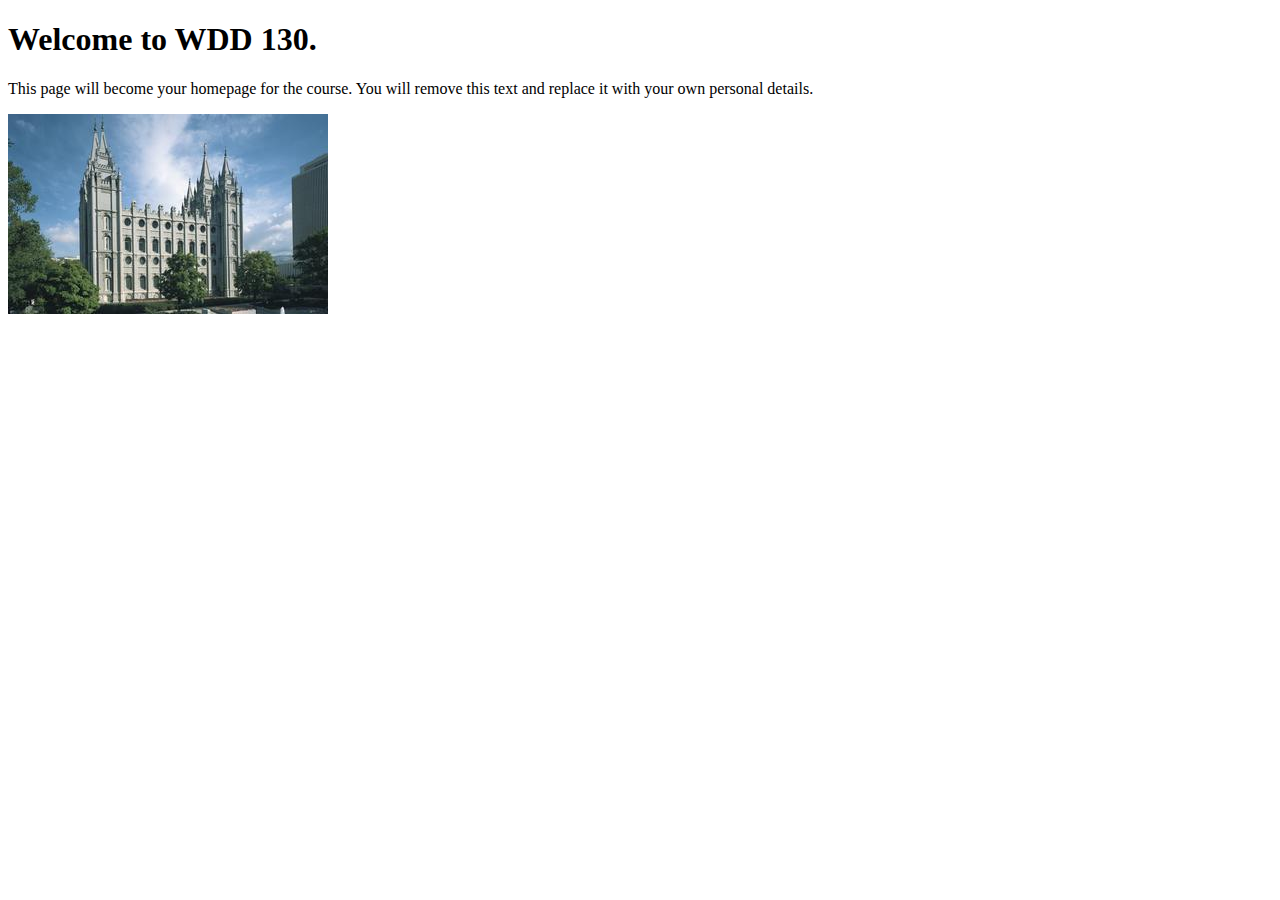
<file: index.html>
<!DOCTYPE html>
<html lang="en">
<head>
    <meta charset="UTF-8">
    <meta name="viewport" content="width=device-width, initial-scale=1.0">
    <title>WDD 130 | Personal Homepage</title>
</head>
<body>
    <h1>Welcome to WDD 130.</h1>
    <p>This page will become your homepage for the course. You will remove this text and replace it with your own personal details.</p>

    <img src="images/salt-lake-temple.jpg" alt="The Salt Lake Temple.">
</body>
</html>
</file>
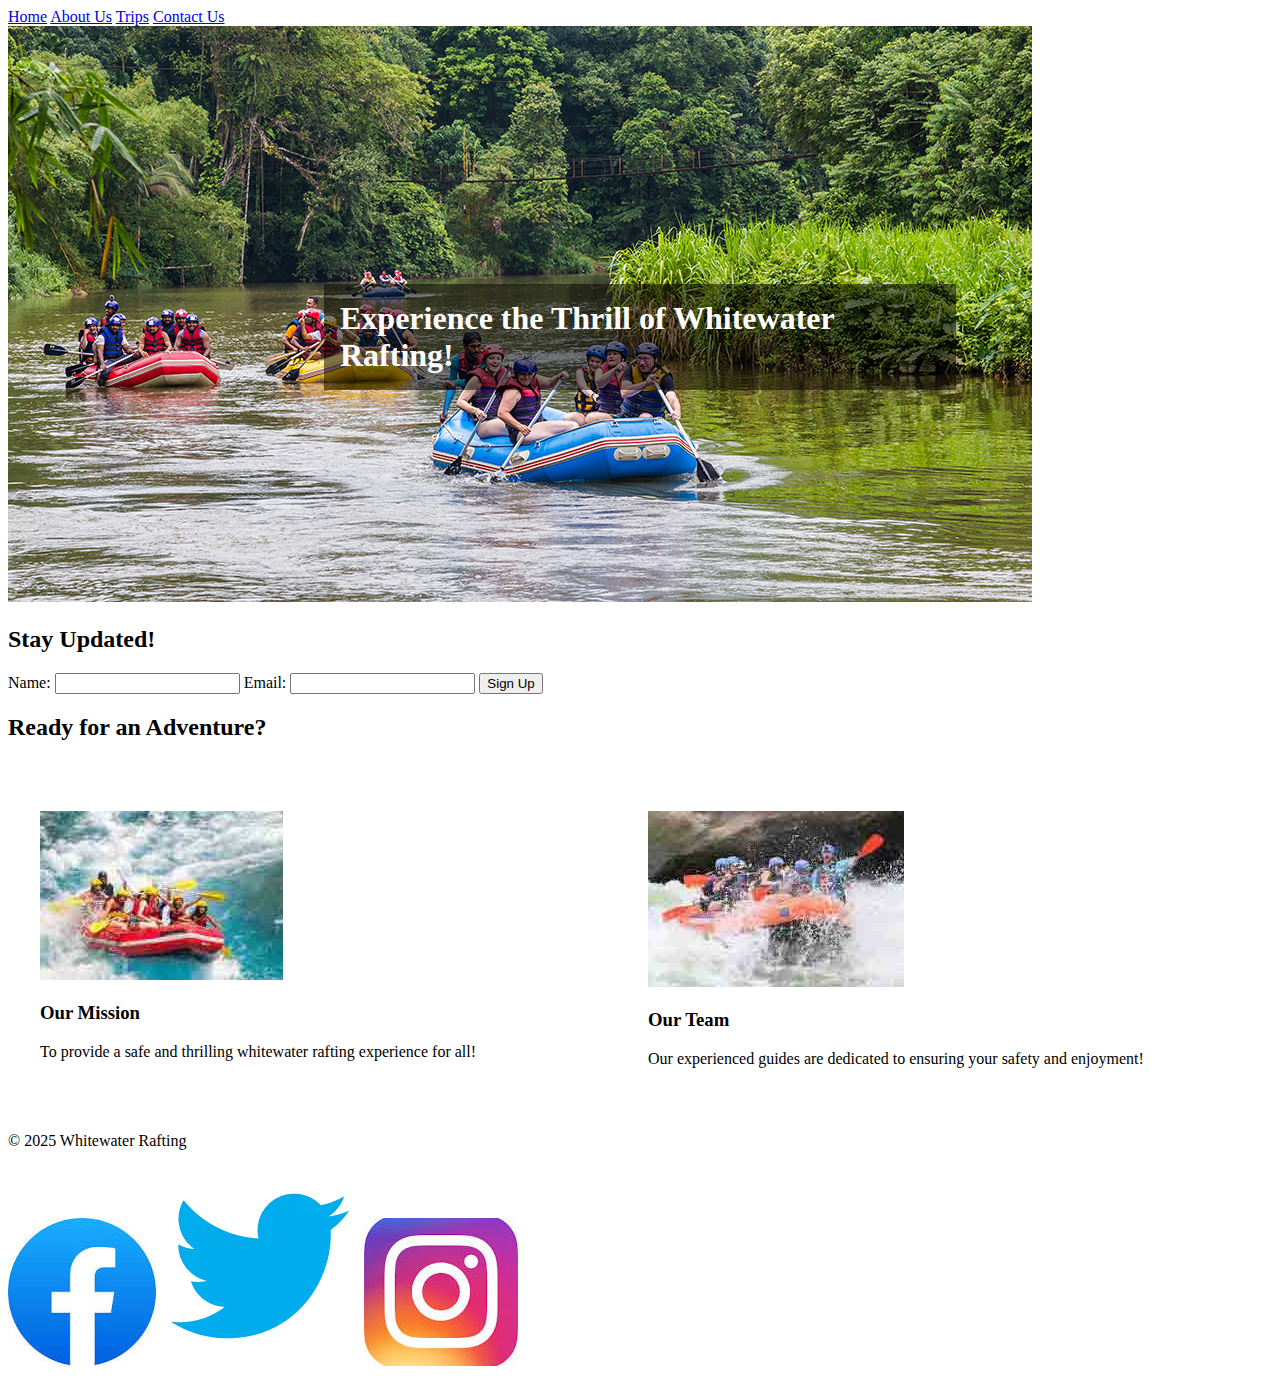
<file: wwr/index.html>
<!-- 6 December 2025 -->
<!DOCTYPE html>
<html lang="en-US">
<head>
    <meta charset="UTF-8">
    <meta name="viewport" content="width=device-width, initial-scale=1.0">
    <title>Whitewater Rafting | Home</title>
    <meta name="description" content="Experience the thrill of whitewater rafting with us!">
    <meta name="author" content="Raphael Akortia">
    <link rel="stylesheet" href="styles/rafting.css">
</head>
<body>
    <header>
        <nav>
            <a href="#">Home</a>
            <a href="about.html">About Us</a>
            <a href="trips.html">Trips</a>
            <a href="contact.html">Contact Us</a>
        </nav>
    </header>
    <main>
        <div class="hero">
            <img src="images/hero.jpg" alt="Whitewater Rafting">
            <h1>Experience the Thrill of Whitewater Rafting!</h1>
        </div>
        <section class="newsletter">
            <h2>Stay Updated!</h2>
            <form>
                <label for="name">Name:</label>
                <input type="text" id="name" name="name">
                <label for="email">Email:</label>
                <input type="email" id="email" name="email">
                <button type="submit">Sign Up</button>
            </form>
        </section>
        <section class="call-to-action">
            <h2>Ready for an Adventure?</h2>
            <a href="trips.html" class="cta-button">Explore Our Trips</a>
        </section>
        <section class="grid-layout">
            <div class="grid-item">
                <img src="images/grid1.jpg" alt="Rafting Image 1">
                <h3>Our Mission</h3>
                <p>To provide a safe and thrilling whitewater rafting experience for all!</p>
            </div>
            <div class="grid-item">
                <img src="images/grid2.jpg" alt="Rafting Image 2">
                <h3>Our Team</h3>
                <p>Our experienced guides are dedicated to ensuring your safety and enjoyment!</p>
            </div>
        </section>
    </main>
    <footer>
        <p>&copy; 2025 Whitewater Rafting</p>
        <div class="socialmedia">
            <a href="#"><img src="images/facebook.png" alt="Facebook"></a>
            <a href="#"><img src="images/twitter.png" alt="Twitter"></a>
            <a href="#"><img src="images/instagram.png" alt="Instagram"></a>
        </div>
    </footer>
</body>
</html>
</file>
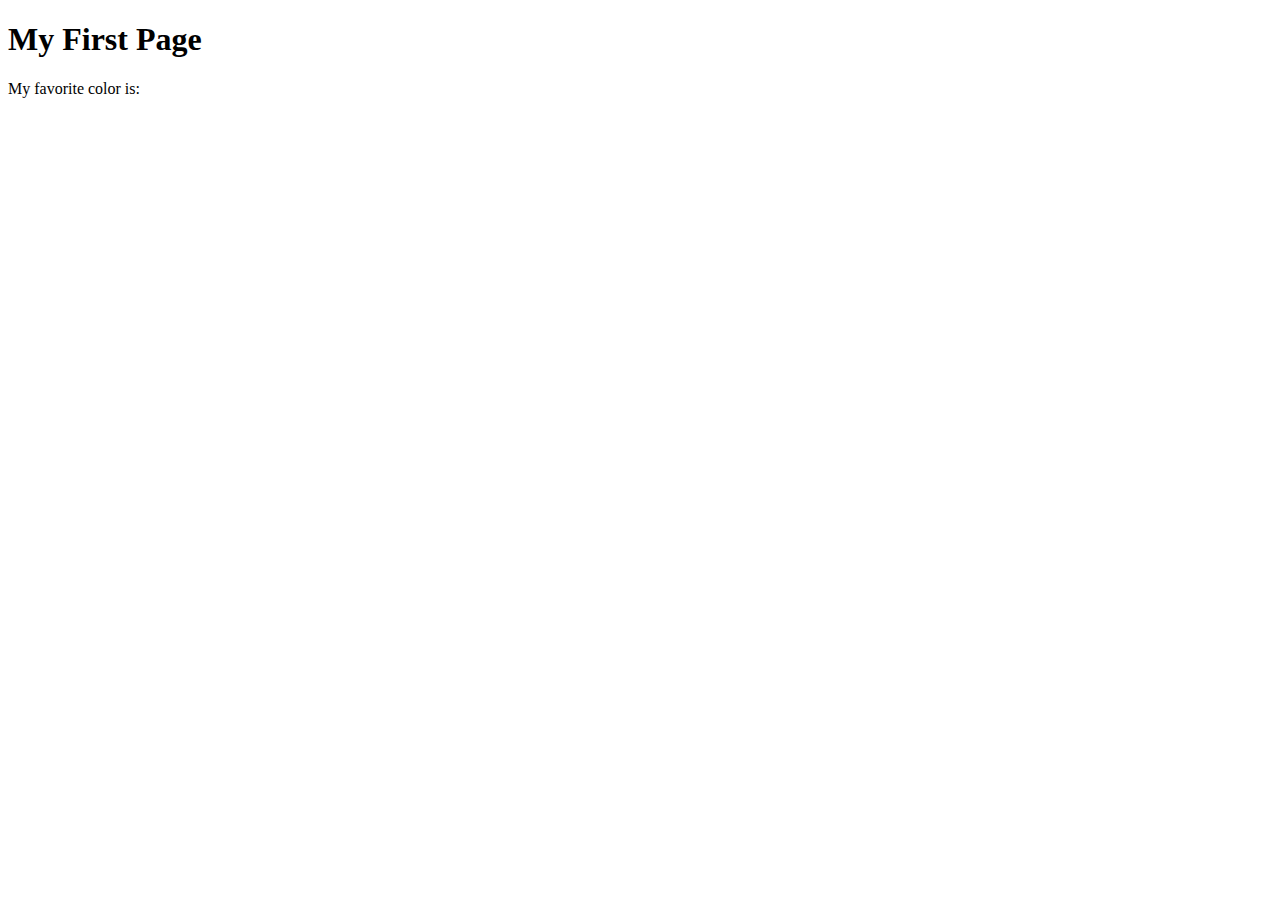
<file: week01/first-page.html>
<!DOCTYPE html>
<html lang="en">
<head>
    <meta charset="UTF-8">
    <meta name="viewport" content="width=device-width, initial-scale=1.0">
    <title>My First Page</title>
</head>
<body>
    <h1>My First Page</h1>
    <p>My favorite color is: </p>
</body>
</html>
</file>
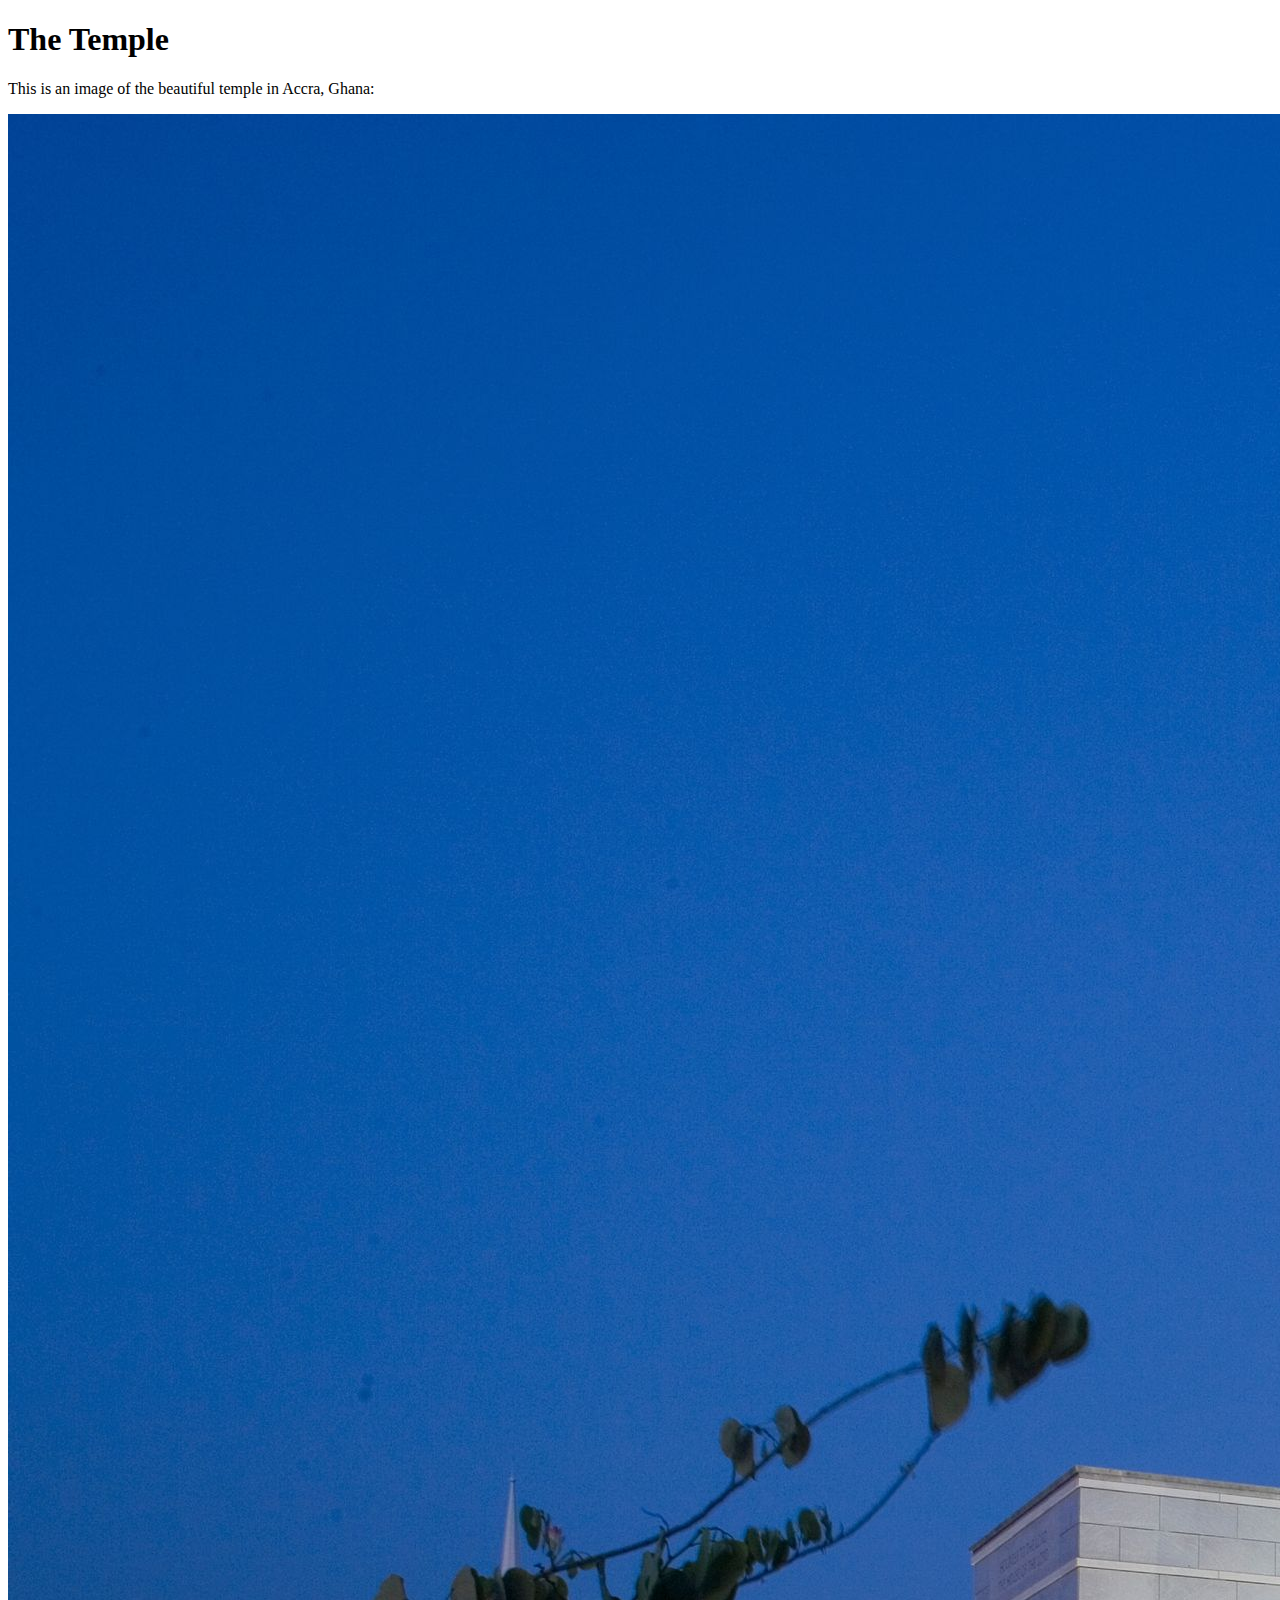
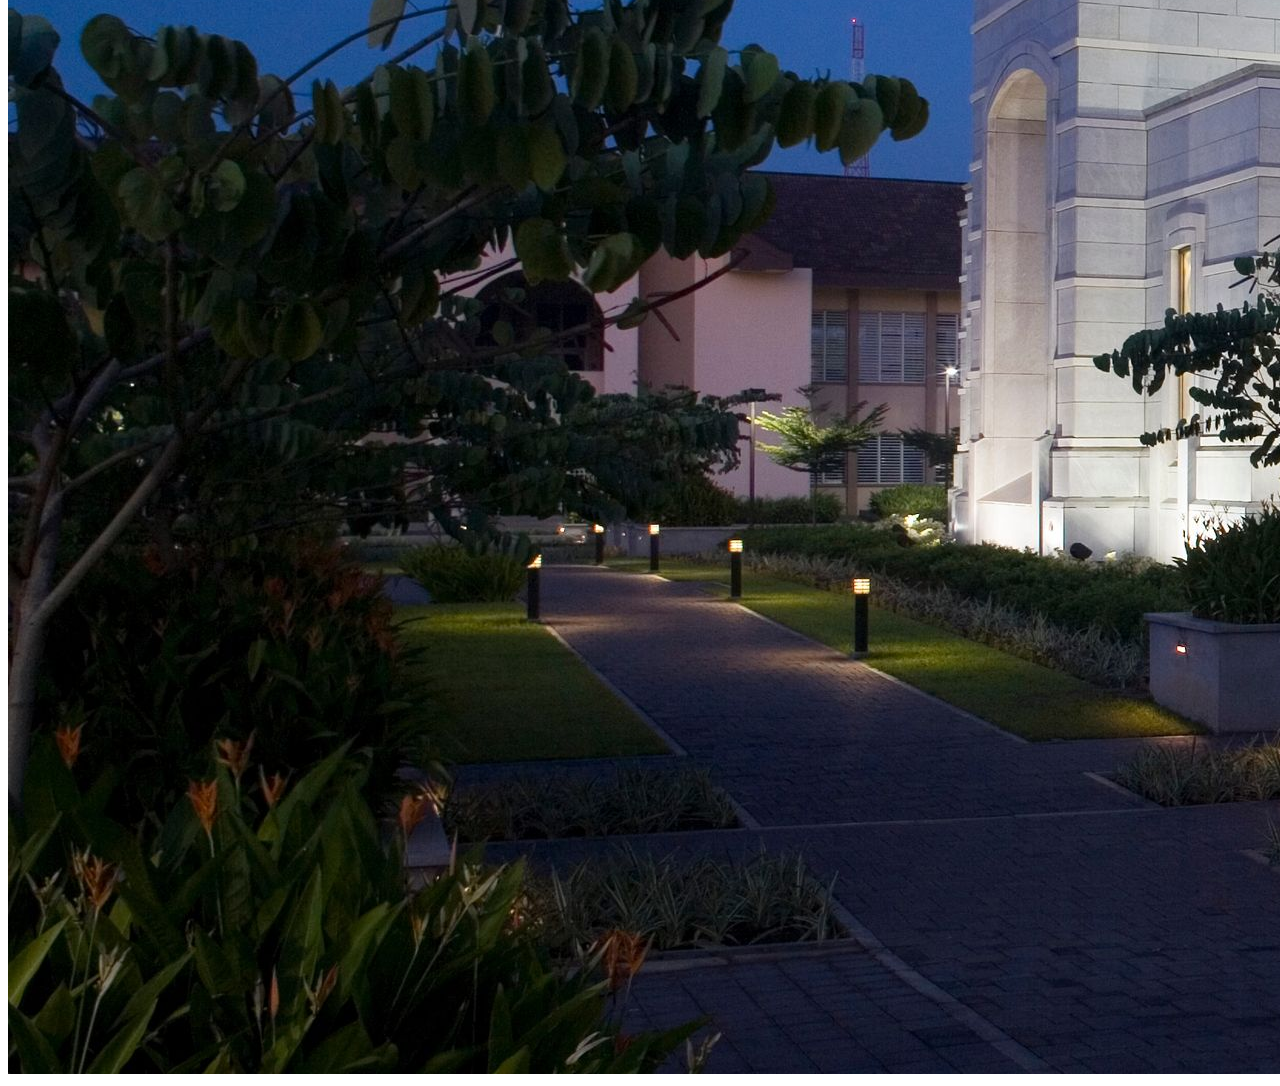
<file: week01/images.html>
<!DOCTYPE html>
<html lang="en">
<head>
    <meta charset="UTF-8">
    <meta name="viewport" content="width=device-width, initial-scale=1.0">
    <title>Temple Image</title>
</head>
<body>
    <h1>The Temple</h1>
    <p>This is an image of the beautiful temple in Accra, Ghana:</p>
    <img src="images/temple-large.jpeg" alt="The Accra Ghana Temple">
    
</body>
</html>
</file>
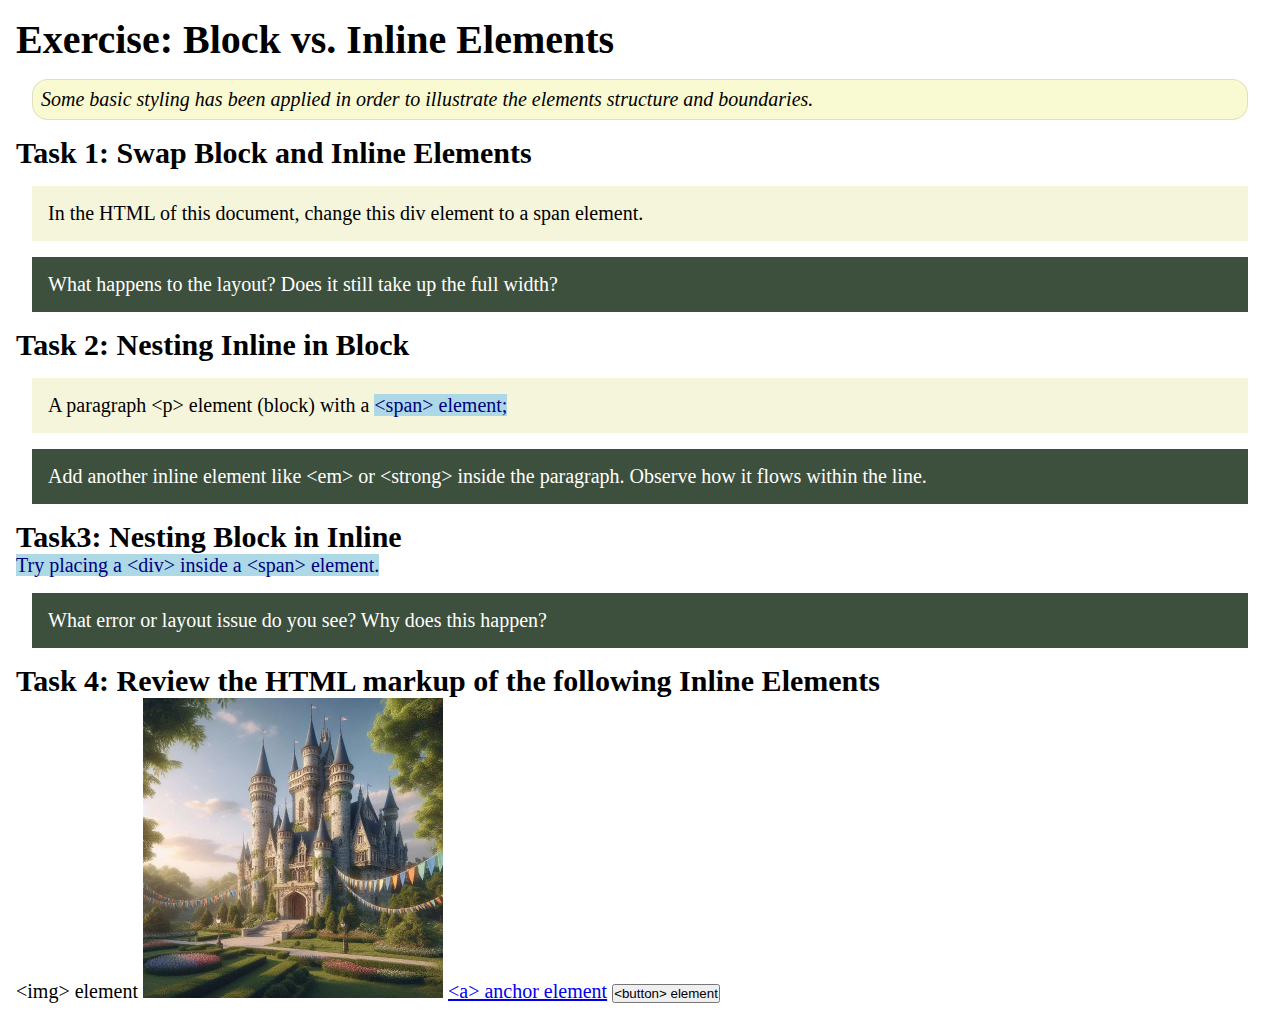
<file: week02/block-vs-inline.html>
<!DOCTYPE html>
<html lang="en">

<head>
    <meta charset="UTF-8">
    <meta name="viewport" content="width=device-width, initial-scale=1.0">
    <title>Exercise: Block vs. Inline Elements</title>
    <link rel="stylesheet" href="styles/block-vs-inline.css">
</head>

<body>
    <main>
        <h1>Exercise: Block vs. Inline Elements</h1>
        <p class="note">Some basic styling has been applied in order to illustrate the elements structure and
            boundaries.</p>

        <h2>Task 1: Swap Block and Inline Elements</h2>
        <div>In the HTML of this document, change this div element to a span element.</div>

        <p class="question">What happens to the layout? Does it still take up the full width?</p>

        <h2>Task 2: Nesting Inline in Block</h2>
        <p>A paragraph &lt;p&gt; element (block) with a <span>&lt;span&gt; element;</span></p>
        <p class="question">Add another inline element like &lt;em&gt; or &lt;strong&gt; inside the paragraph. Observe
            how it flows within the line.</p>

        <h2>Task3: Nesting Block in Inline</h2>
        <span>Try placing a &lt;div&gt; inside a &lt;span&gt; element.</span>
            <p class="question">What error or layout issue do you see? Why does this happen?</p>


            <h2>Task 4: Review the HTML markup of the following Inline Elements</h2>
        &lt;img&gt; element
        <img src="images/castle.webp" alt="placeholder image (images are inline)" width="300" height="300">
        <a href="https://churchofjesuschrist.org">&lt;a&gt; anchor element</a>
        <button type="button">&lt;button&gt; element</button>
    </main>
</body>

</html>
</file>
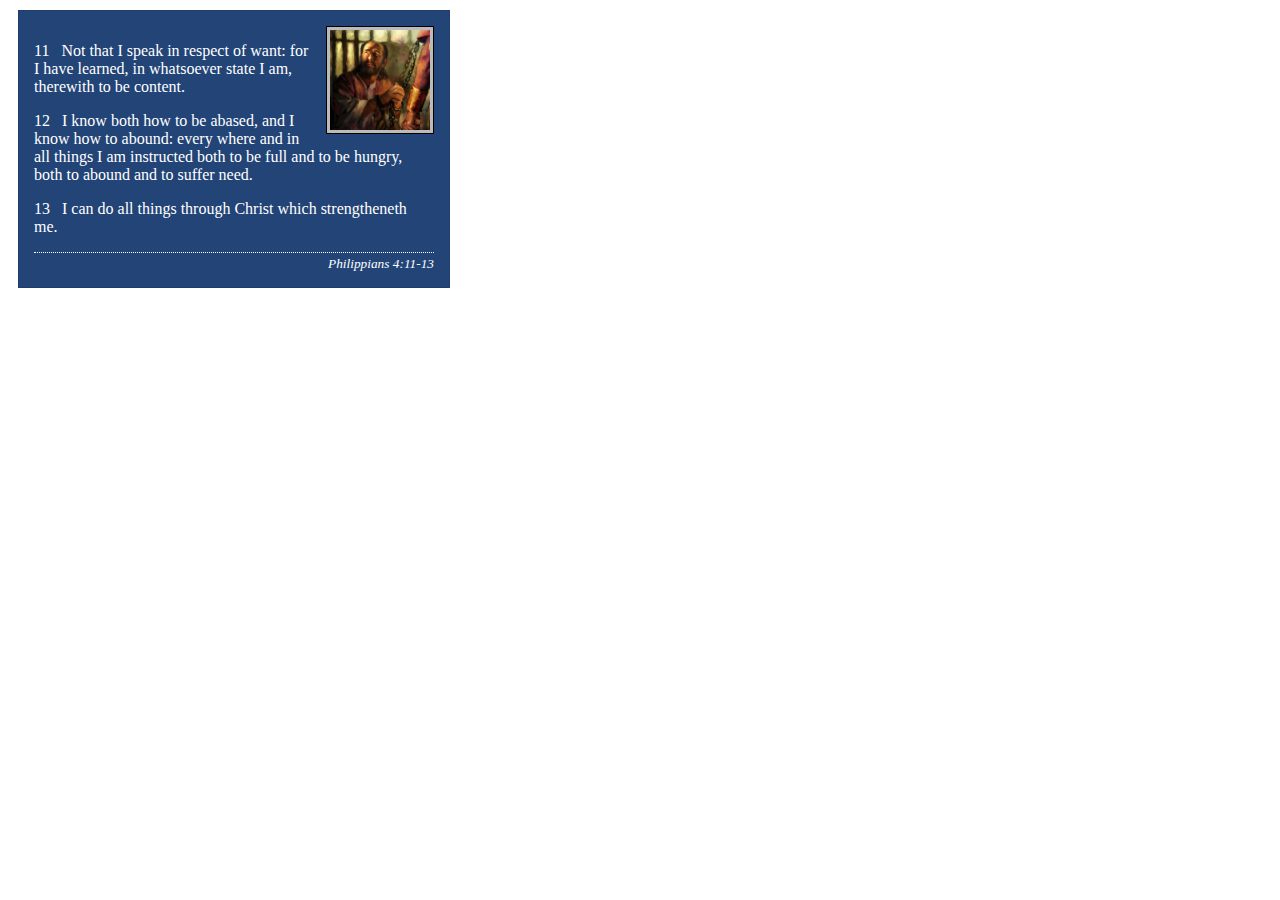
<file: week02/box-model-solution.html>
<!DOCTYPE html>
<html lang="en">
<head>
    <meta charset="UTF-8">
    <meta name="viewport" content="width=device-width, initial-scale=1.0">
    <title>Box Model Activity</title>
    <link rel="stylesheet" href="styles/box-model-solution.css">
</head>
<body>
    <main>
        <div class="callout">
            <img src="images/apostle-paul-imprisoned.webp" alt="Paul the Apostle - Imprisoned in Rome" width="200" height="200">
            <blockquote>
                <p>11 &nbsp; Not that I speak in respect of want: for I have learned, in whatsoever state I am, therewith to be content.</p>
                <p>12 &nbsp; I know both how to be abased, and I know how to abound: every where and in all things I am instructed both to be full and to be hungry, both to abound and to suffer need.</p>
                <p>13 &nbsp; I can do all things through Christ which strengtheneth me.</p>
            </blockquote>
            <cite>Philippians 4:11-13</cite>
        </div>
    </main>
</body>
</html>
</file>
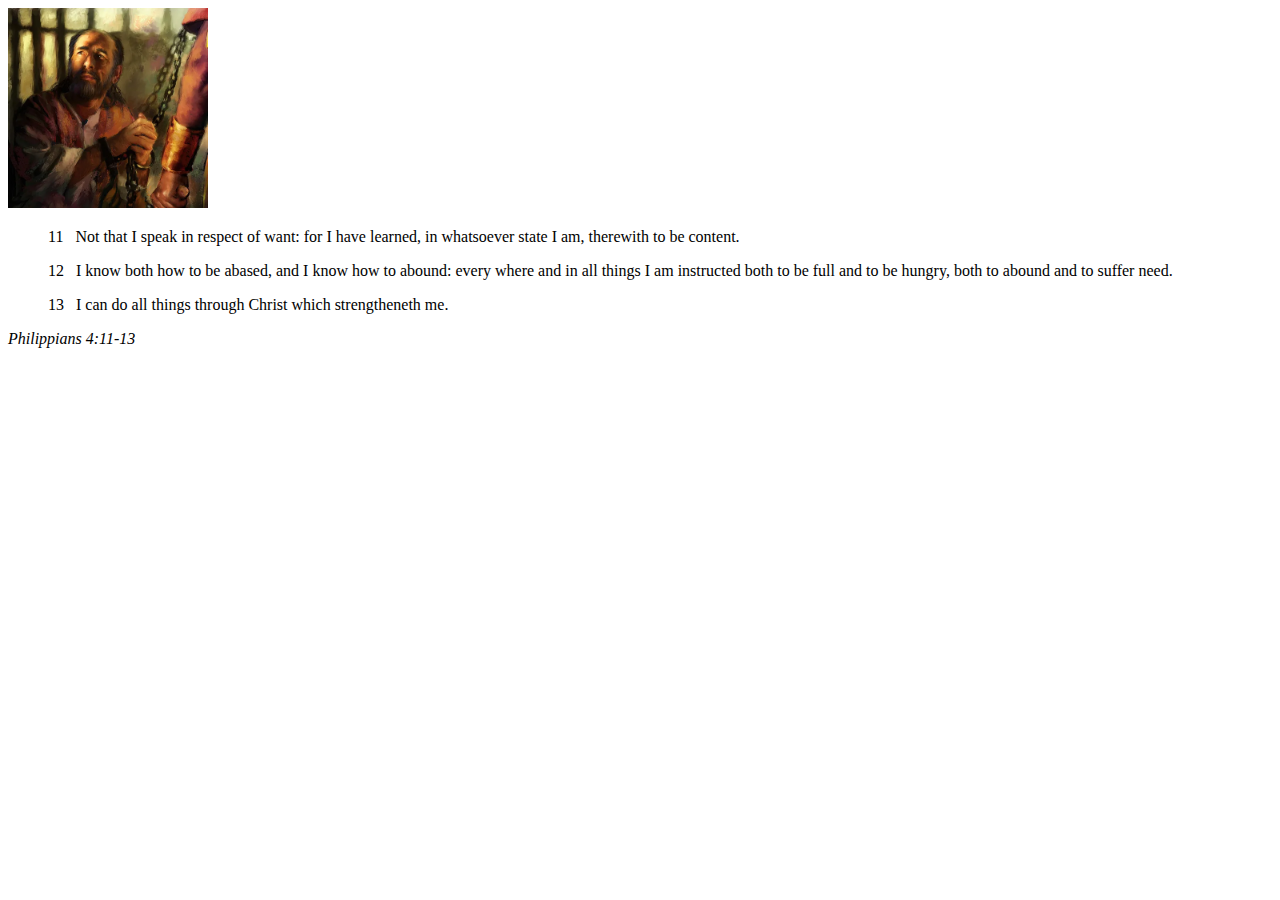
<file: week02/box-model.html>
<!DOCTYPE html>
<html lang="en">
<head>
    <meta charset="UTF-8">
    <meta name="viewport" content="width=device-width, initial-scale=1.0">
    <title>Box Model Activity</title>
</head>
<body>
    <main>
        <div class="callout">
            <img src="images/apostle-paul-imprisoned.webp" alt="Paul the Apostle - Imprisoned in Rome" width="200" height="200">
            <blockquote>
                <p>11 &nbsp; Not that I speak in respect of want: for I have learned, in whatsoever state I am, therewith to be content.</p>
                <p>12 &nbsp; I know both how to be abased, and I know how to abound: every where and in all things I am instructed both to be full and to be hungry, both to abound and to suffer need.</p>
                <p>13 &nbsp; I can do all things through Christ which strengtheneth me.</p>
            </blockquote>
            <cite>Philippians 4:11-13</cite>
        </div>
    </main>
</body>
</html>
</file>
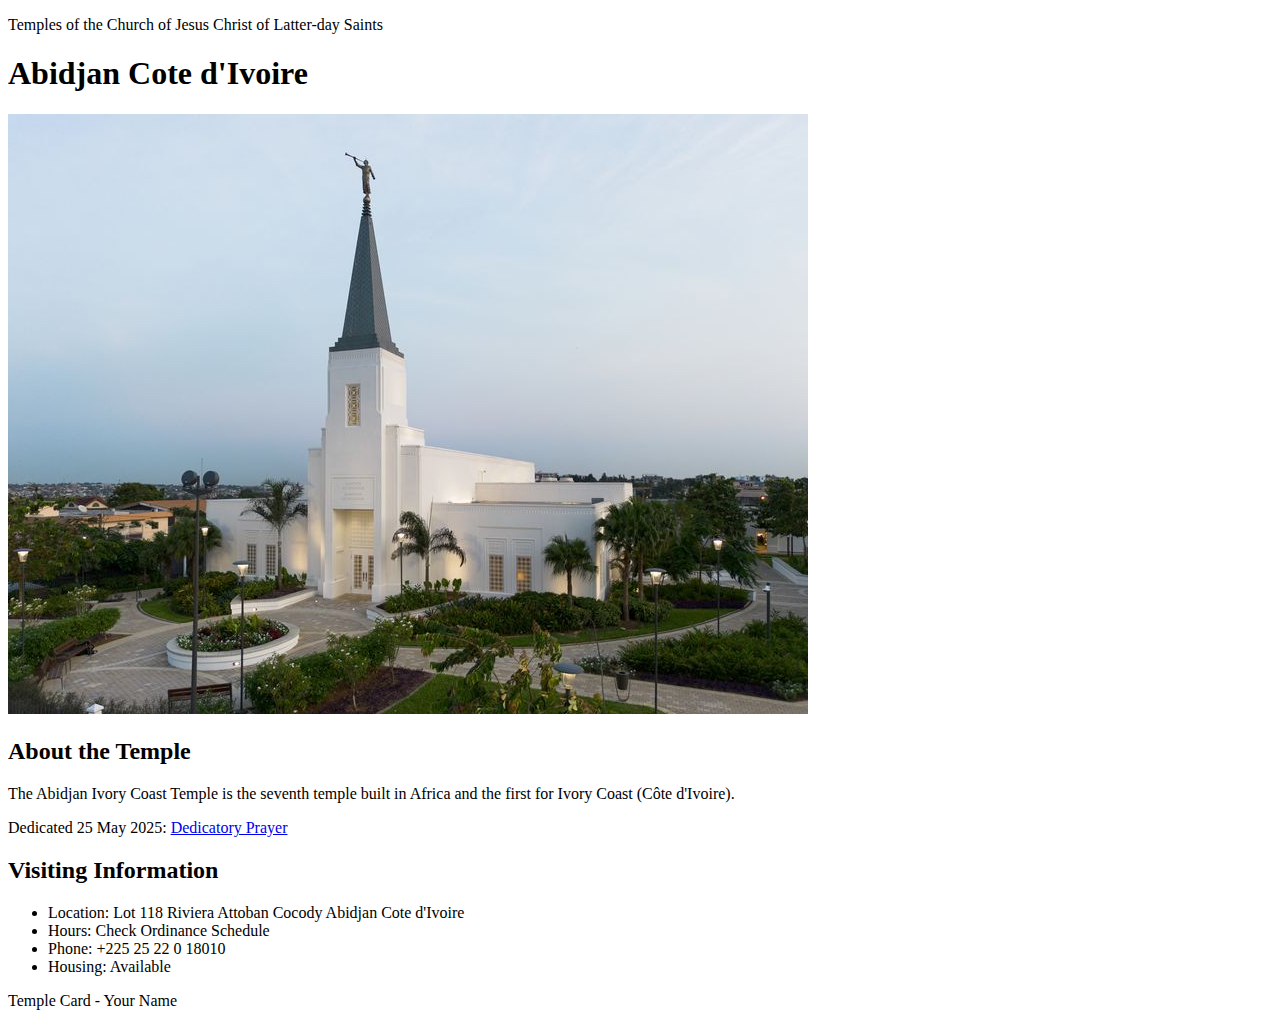
<file: week02/temple.html>
<!DOCTYPE html>
<html lang="en">

<head>
    <meta charset="UTF-8">
    <meta name="viewport" content="width=device-width, initial-scale=1.0">
    <title>Temple Card - Abidjan Cote d'Ivoire</title>
</head>

<body>
    <header>
        <p>Temples of the Church of Jesus Christ of Latter-day Saints</p>
    </header>
    <main>
        <h1>Abidjan Cote d'Ivoire</h1>
        <picture>
            <img src="images/abidjan-ivory-coast.jpeg" alt="Abidjan Cote d'Ivoire Temple">
        </picture>
        <section>
            <h2>About the Temple</h2>
            <p>The Abidjan Ivory Coast Temple is the seventh temple built in Africa and the first for Ivory Coast (Côte
                d'Ivoire).</p>
            <p>Dedicated 25 May 2025: <a
                    href="https://www.churchofjesuschrist.org/temples/dedicatory-prayer/abidjan-ivory-coast-temple/2025-05-25?lang=eng"
                    target="_blank" rel="noopener noreferrer">Dedicatory Prayer</a></p>
        </section>
        <section>
            <h2>Visiting Information</h2>
            <ul>
                <li>Location: Lot 118 Riviera Attoban Cocody Abidjan Cote d'Ivoire</li>
                <li>Hours: Check Ordinance Schedule</li>
                <li>Phone: +225 25 22 0 18010</li>
                <li>Housing: Available</li>
            </ul>
        </section>
    </main>
    <footer>
        <p>Temple Card - Your Name</p>
    </footer>
</body>

</html>
</file>
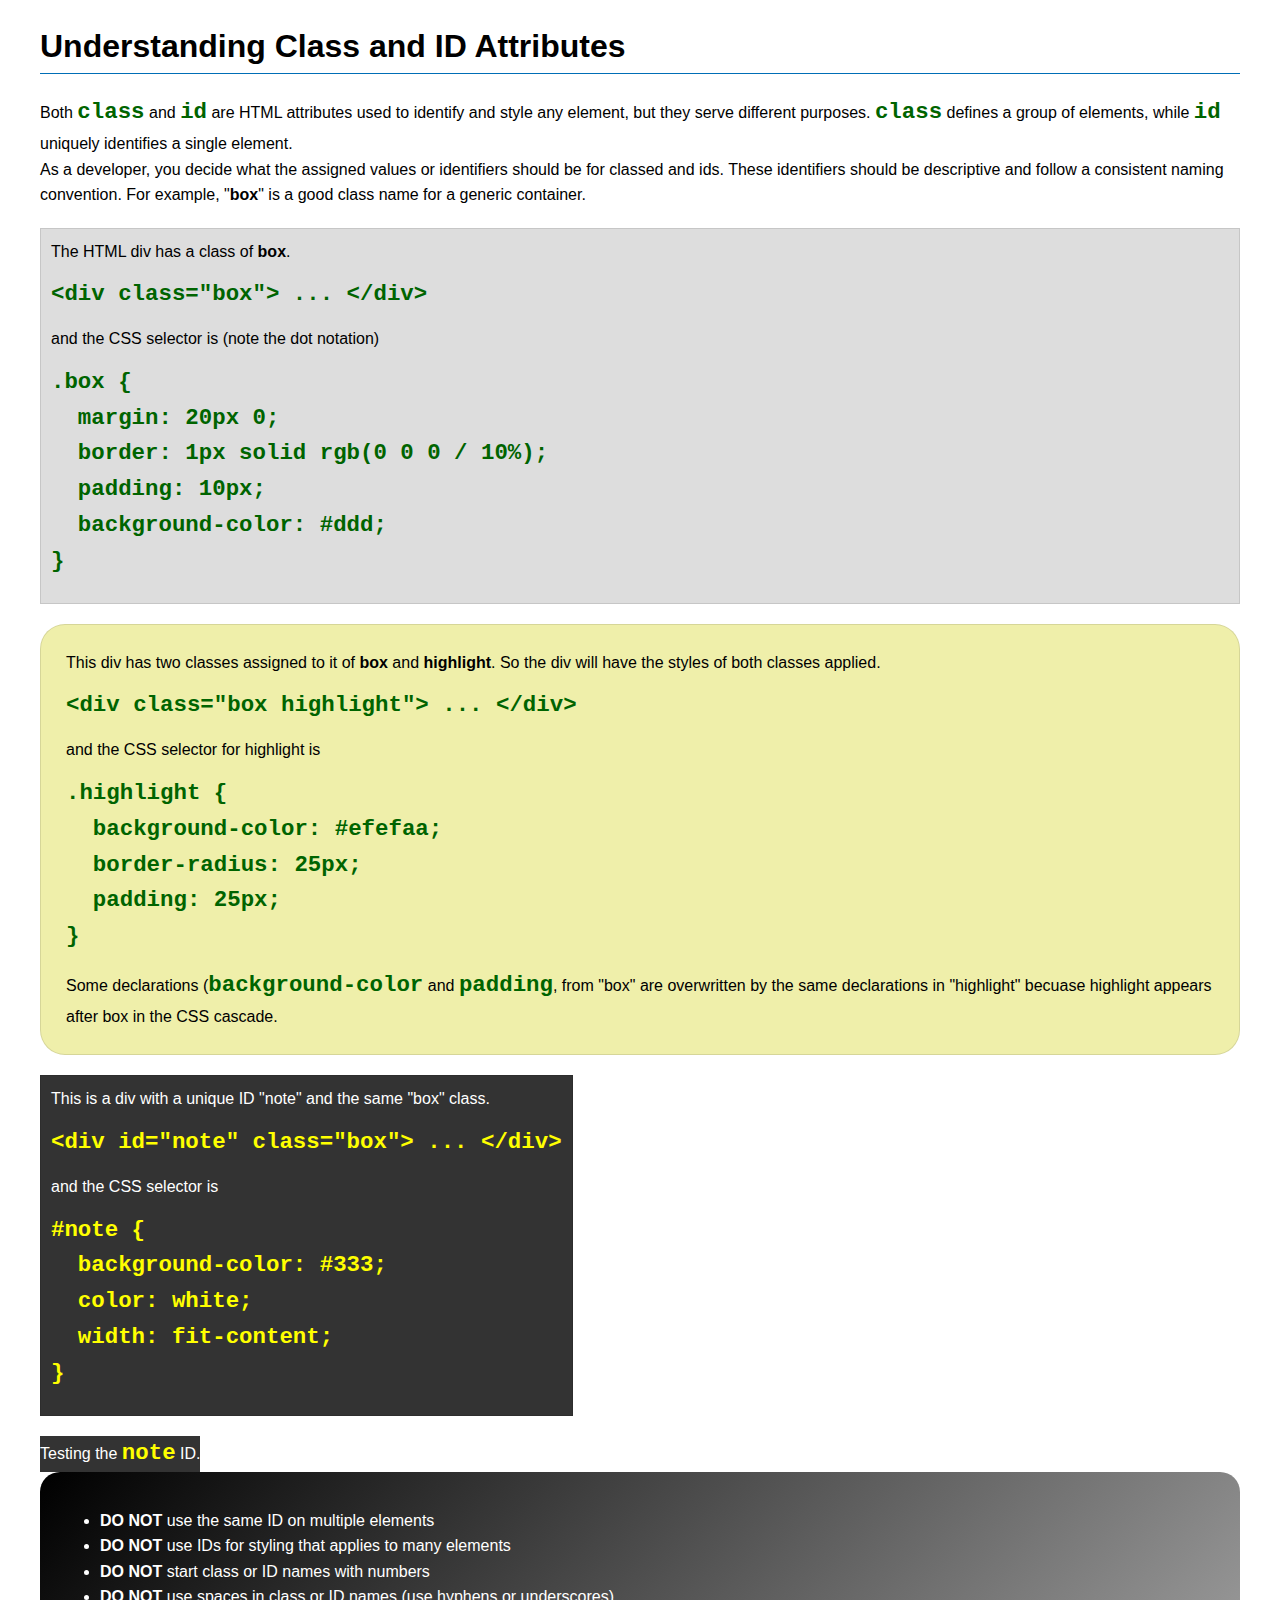
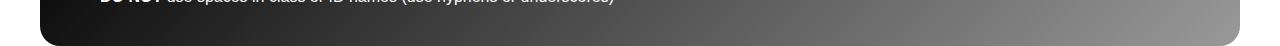
<file: week03/class-and-id.html>
<!DOCTYPE html>
<html lang="en">

<head>
    <meta charset="UTF-8">
    <meta name="viewport" content="width=device-width, initial-scale=1.0">
    <title>Class vs ID Attributes</title>
    <link rel="stylesheet" href="styles/class-and-id.css">
</head>

<body>
    <h1>Understanding Class and ID Attributes</h1>
    <p>Both <code>class</code> and <code>id</code> are HTML attributes used to identify and style any element, but they
        serve different purposes. <code>class</code> defines a group of elements, while <code>id</code> uniquely
        identifies a single element.</p>
    <p>As a developer, you decide what the assigned values or identifiers should be for classed and ids. These
        identifiers should be
        descriptive and follow a consistent naming convention. For example, "<strong>box</strong>" is a good class name
        for a generic container.</p>
    <div class="box">
        <p>The HTML div has a class of <strong>box</strong>.</p>
        <pre><code class="html">&lt;div class="box"&gt; ... &lt;/div&gt;</code></pre>
        and the CSS selector is (note the dot notation)
        <pre><code class="css">.box {
  margin: 20px 0;
  border: 1px solid rgb(0 0 0 / 10%);
  padding: 10px;
  background-color: #ddd; 
}</code></pre>
    </div>

    <div class="box highlight">
        <p>This div has two classes assigned to it of <strong>box</strong> and <strong>highlight</strong>. So the div
            will have the styles of both classes applied.</p>
        <pre><code class="html">&lt;div class="box highlight"&gt; ... &lt;/div&gt;</code></pre>
        and the CSS selector for highlight is
        <pre><code class="css">.highlight {
  background-color: #efefaa;
  border-radius: 25px;
  padding: 25px;
}</code></pre>
<p>Some declarations (<code>background-color</code> and <code>padding</code>, from "box" are overwritten by the same declarations in "highlight" becuase highlight appears after box in the CSS cascade.</p>
    </div>

    <div id="note" class="box">
        <p>This is a div with a unique ID "note" and the same "box" class.</p>
        <pre><code class="html">&lt;div id="note" class="box"&gt; ... &lt;/div&gt;</code></pre>
        and the CSS selector is
        <pre><code class="css">#note {
  background-color: #333;
  color: white;
  width: fit-content;
}</code></pre>
    </div>

    <div id="note">
        <p>Testing the <code>note</code> ID.</p>
    </div>

    <section id="best-practice">
        <ul>
            <li><strong>DO NOT</strong> use the same ID on multiple elements</li>
            <li><strong>DO NOT</strong> use IDs for styling that applies to many elements</li>
            <li><strong>DO NOT</strong> start class or ID names with numbers</li>
            <li><strong>DO NOT</strong> use spaces in class or ID names (use hyphens or underscores)</li>
        </ul>
    </section>




</body>

</html>
</file>
<file: wwr/styles/rafting.css>
.hero {
    position: relative;
}

.hero h1 {
    position: absolute;
    top: 50%;
    left: 50%;
    transform: translate(-50%, -50%);
    color: #fff;
    background: rgba(0, 0, 0, 0.5);
    padding: 1rem;
}

.grid-layout {
    display: grid;
    grid-template-columns: 1fr 1fr;
    gap: 1rem;
    padding: 2rem;
}

.call-to-action .cta-button {
    background-color: var(--primary-color);
    color: #fff;
    padding: 1rem 2rem;
    border: none;
    border-radius: 5px;
    cursor: pointer;
    text-decoration: none;
}

.call-to-action .cta-button:hover {
    background-color: #4a148c;
}
</file>
<file: week02/styles/block-vs-inline.css>
* {
    margin: 0;
    padding: 0;
}

body {
    font-size: 20px;
    margin: 1rem;
}

p,
div {
    background-color: beige;
    margin: 1rem;
    padding: 1rem;
}

span {
    color: navy;
    background-color: lightblue;
}

code {
    margin: 0;
    padding: 0;
    color: green;
    font-size: 1.2rem;
}

.note {
    font-style: italic;
    background-color: lightgoldenrodyellow;
    border-radius: 1rem;
    border: 1px solid rgb(0 0 0 / 10%);
    margin: 1rem;
    padding: .5rem;
}

.question {
    background-color: #3d503d;
    color: #fff;
}
</file>
<file: week02/styles/box-model-solution.css>
.callout {
    max-width: 400px;
    margin: 10px;
    border: 1px solid rgba(0, 0, 0, .1);
    padding: 15px;
    background-color: #247;
    color: #fff;
}

.callout img {
    float: right;
    margin: 0 0 10px 15px;
    border: 1px solid #000;
    padding: 3px;
    background-color: #bbb;
    width: 100px;
    height: auto;

}

blockquote {
    margin: 0;
}

cite {
    display: block;
    border-top: 1px dotted #fff;
    padding-top: 3px;
    text-align: right;
    font-size: smaller;
}
</file>
<file: week03/styles/class-and-id.css>
body {
    font-family: Arial, sans-serif;
    line-height: 1.6;
    margin: 0;
    padding: 0 40px;
}

h1 {
    border-bottom: 1px solid rgb(0 110 182);
    padding-bottom: 0;
}



p {
    margin: 0;
}

code {
    color: darkgreen;
    font-weight: 700;
    font-size: 1.4rem;
}

/* Class examples - can be reused */

.box {
    margin: 20px 0;
    border: 1px solid rgb(0 0 0 / 10%);
    padding: 10px;
    background-color: #ddd; /* this is shorthand for #dddddd */
}

.highlight {
    background-color: #efefaa;
    border-radius: 25px;
    padding: 25px;
}

/* ID examples - should be unique */

#note {
    background-color: #333;
    color: white;
    width: fit-content;
}

#note code {
    color: yellow;
}

#best-practice {
    background: linear-gradient(135deg, #000 0%, #999 100%);
    color: white;
    border-radius: 20px;
    padding: 20px
}
</file>
